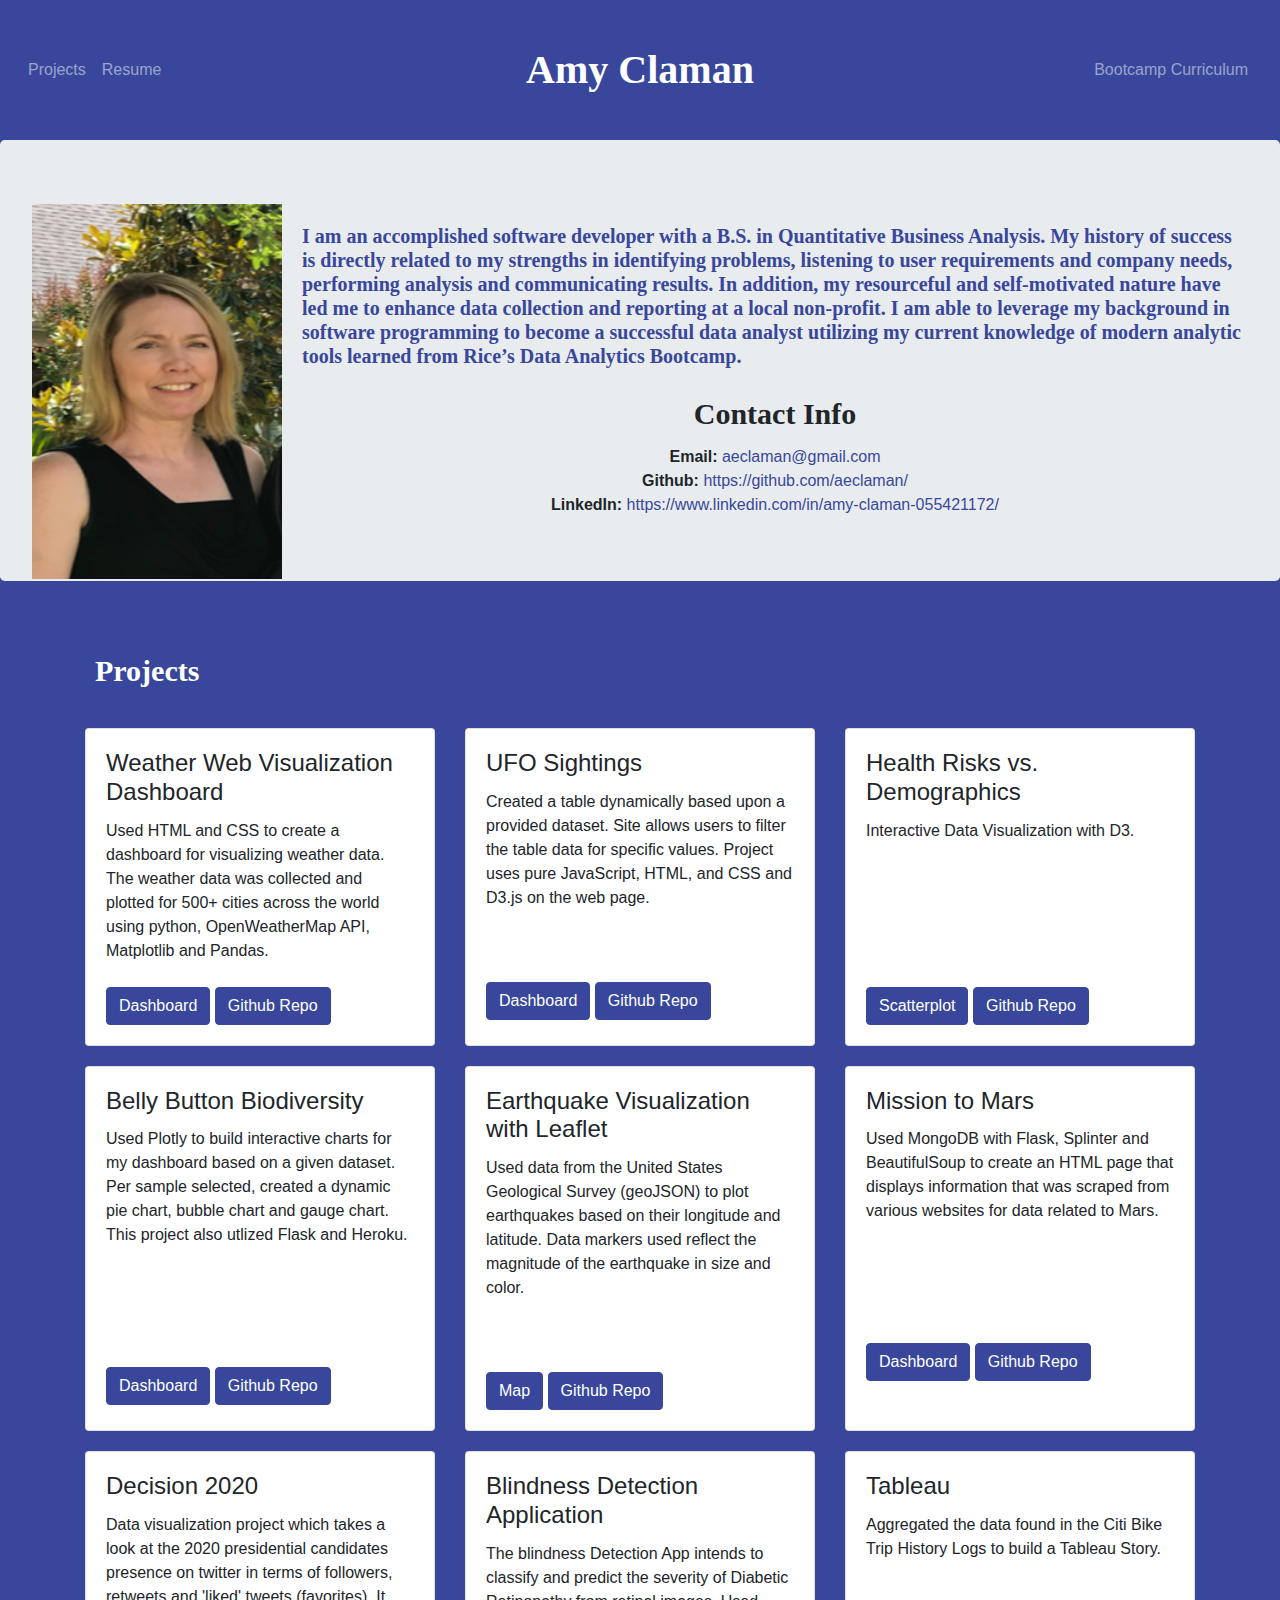
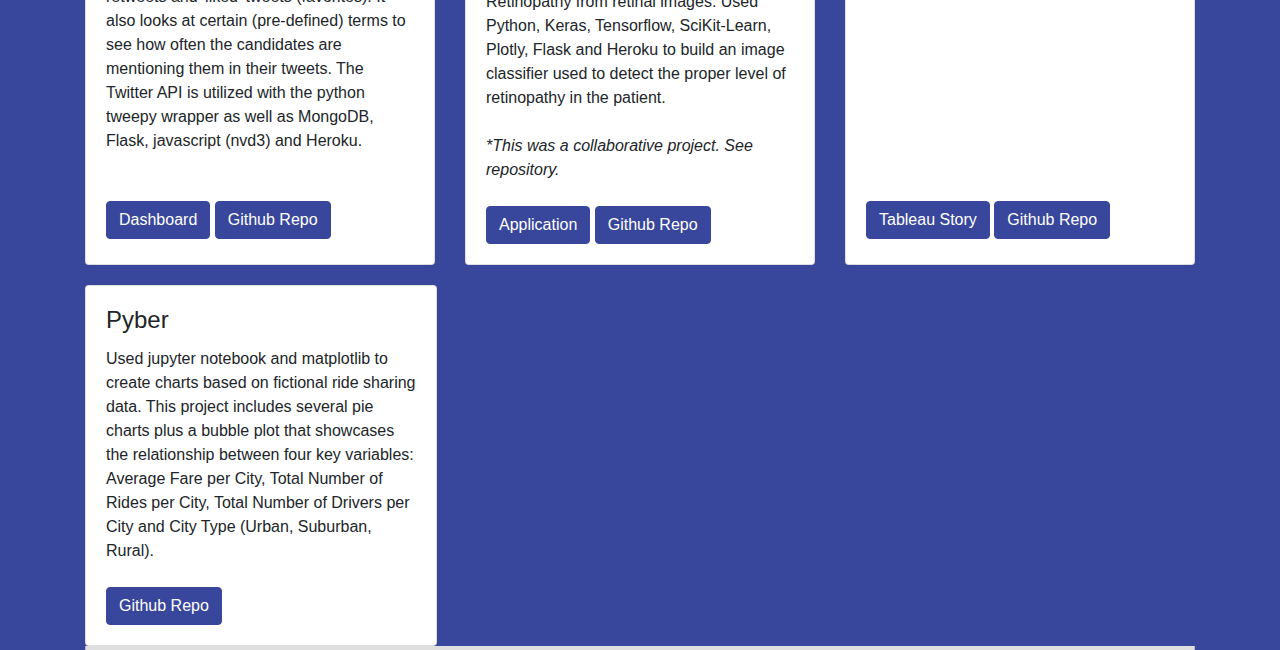
<file: index.html>
<!DOCTYPE html>
<!-- CSS Stylesheets with Relative Paths -->
<html lang="en-us">

<head>
  <meta charset="UTF-8">
  <title>Amy Claman Bio</title>
  <link rel="stylesheet" href="https://stackpath.bootstrapcdn.com/bootstrap/4.3.1/css/bootstrap.min.css"
    integrity="sha384-ggOyR0iXCbMQv3Xipma34MD+dH/1fQ784/j6cY/iJTQUOhcWr7x9JvoRxT2MZw1T" crossorigin="anonymous">

  <script src="https://code.jquery.com/jquery-3.3.1.slim.min.js"
    integrity="sha384-q8i/X+965DzO0rT7abK41JStQIAqVgRVzpbzo5smXKp4YfRvH+8abtTE1Pi6jizo"
    crossorigin="anonymous"></script>
  <script src="https://cdnjs.cloudflare.com/ajax/libs/popper.js/1.14.7/umd/popper.min.js"
    integrity="sha384-UO2eT0CpHqdSJQ6hJty5KVphtPhzWj9WO1clHTMGa3JDZwrnQq4sF86dIHNDz0W1"
    crossorigin="anonymous"></script>
  <script src="https://stackpath.bootstrapcdn.com/bootstrap/4.3.1/js/bootstrap.min.js"
    integrity="sha384-JjSmVgyd0p3pXB1rRibZUAYoIIy6OrQ6VrjIEaFf/nJGzIxFDsf4x0xIM+B07jRM"
    crossorigin="anonymous"></script>
  <link rel="stylesheet" type="text/css" href="style.css">
</head>

<body>
  <nav class="navbar navbar-expand-md navbar-dark">
    <div class="navbar-collapse collapse w-100 order-1 order-md-0 dual-collapse2">
      <ul class="navbar-nav mr-auto">
        <!-- <li class="nav-item dropdown">
          <a class="nav-link dropdown-toggle" href="#" id="navbarDropdown" role="button" data-toggle="dropdown">
            Projects
          </a>
          <div class="dropdown-menu">
            <a class="dropdown-item" href="https://aeclaman.github.io/web/">HTML and CSS (Bootstrap)</a>
            <a class="dropdown-item" href="https://aeclaman.github.io/javascript/">Straight JavaScript</a>
            <a class="dropdown-item" href="https://aeclaman.github.io/d3/">Javascript/D3</a>
            <a class="dropdown-item" href="https://bbbiodiveristy-dashboard.herokuapp.com/">Data Visualization with Plotly</a>
            <a class="dropdown-item" href="https://aeclaman-leaflet.herokuapp.com/">Data Visualization with Leaflet</a>
            <a class="dropdown-item" href="https://aeclaman-twitter-project.herokuapp.com/">Data Visualization with NVD3</a>
            <a class="dropdown-itme" href="https://blindness-detection.herokuapp.com/">Convolutional Neural Networks/Image Processing with OpenCV</a>
          </div>
        </li> -->

        <li class="nav-item">
            <a class="nav-link" href="#project-section">Projects</a>
           </li>
        <li class="nav-item">
          <!-- <a class="nav-link" href="https://gdoc.pub/doc/e/2PACX-1vTTeeiB45VZaHhjsDTOu-9SCVm_yDZYSbJPcQxH_8ZpqOAM0ovoZo2L_UDDOQT_GKd5fZSMvKxCebb_">Resume</a> -->
          <!-- <a class="nav-link" href="https://docs.google.com/document/d/e/2PACX-1vTTeeiB45VZaHhjsDTOu-9SCVm_yDZYSbJPcQxH_8ZpqOAM0ovoZo2L_UDDOQT_GKd5fZSMvKxCebb_/pub">Resume</a> -->
          <a class="nav-link" href="resume.html">Resume</a>
        </li>
      </ul>
    </div>
    <div class="mx-auto order-0">
      <a class="navbar-brand mx-auto blue-white" href="#">Amy Claman</a>
      <button class="navbar-toggler" type="button" data-toggle="collapse" data-target=".dual-collapse2">
        <span class="navbar-toggler-icon"></span>
      </button>
    </div>
    <div class="navbar-collapse collapse w-100 order-3 dual-collapse2">
      <ul class="navbar-nav ml-auto">
        <li class="nav-item">
          <!-- <a class="nav-link" href="course.html">Bootcamp Curriculum</a> -->
          <button type="button" class="btn btn-primary custom-btn" data-toggle="modal" data-target="#courseModal">
            Bootcamp Curriculum
          </button>
        </li>
        <!-- <li class="nav-item">
                    <a class="nav-link" href="#">Link</a>
                </li> -->
      </ul>
    </div>
  </nav>

  <div class="jumbotron text-left">
      <img id="bio-image" src="./Images/aecHeadshot.png" alt="Amy Claman">
      <h3>I am an accomplished software developer with a B.S. in Quantitative Business Analysis. My history of
        success is directly related to my strengths in identifying problems, listening to user requirements and
        company needs, performing analysis and communicating results. In addition, my resourceful and self-motivated
        nature have led me to enhance data collection and reporting at a local non-profit. I am able to leverage my
        background in software programming to become a successful data analyst utilizing my current knowledge of
        modern analytic tools learned from Rice’s Data Analytics Bootcamp.</h3>
      <h2 class="text-center">Contact Info</h2>
      <p class="text-center"><strong>Email:</strong> <a href="mailto:aeclaman@gmail.com">aeclaman@gmail.com</a></p>
      <p class="text-center"><strong>Github:</strong> <a href="https://github.com/aeclaman">https://github.com/aeclaman/</a></p>
      <p class="text-center"><strong>LinkedIn:</strong> <a
        href="https://www.linkedin.com/in/amy-claman-055421172/">https://www.linkedin.com/in/amy-claman-055421172/</a></p>
  </div>

  <div class="container">
    <div class="row space"></div>
    <div class="row">
        <nav class="navbar bg-faded">
            <h1 id="project-section" class="navbar-brand mx-left blue-white-small">Projects</h1>
        </nav>
    </div>
    <div class="row space"></div>

    <div class="card-deck">
    <div class="card">
        <div class="card-body">
          <h4 class="card-title">Weather Web Visualization Dashboard</h4>
          <p class="card-text">Used HTML and CSS to create a dashboard for visualizing weather data. The weather data was collected and plotted for 500+ cities across the world using python, OpenWeatherMap API, Matplotlib and Pandas.</p>
          <br>
          <a href="https://aeclaman.github.io/web/" class="btn btn-custom align-self-end">Dashboard</a>
          <a href="https://github.com/aeclaman/web.git" class="btn btn-custom">Github Repo</a>
        </div>
      </div>
      <div class="card">
          <div class="card-body">
            <h4 class="card-title">UFO Sightings</h4>
            <p class="card-text">Created a table dynamically based upon a provided dataset. Site allows users to filter the table data for specific values. Project uses pure JavaScript, HTML, and CSS and D3.js on the web page.</p>
            <br><br><br>
            <a href="https://aeclaman.github.io/javascript/" class="btn btn-custom">Dashboard</a>
            <a href="https://github.com/aeclaman/javascript.git" class="btn btn-custom">Github Repo</a>
          </div>
        </div>
        <div class="card">
            <div class="card-body">
              <h4 class="card-title">Health Risks vs. Demographics</h4>
              <p class="card-text">Interactive Data Visualization with D3.</p>
              <br><br><br><br><br><br>
              <a href="https://aeclaman.github.io/d3/" class="btn btn-custom">Scatterplot</a>
              <a href="https://github.com/aeclaman/d3.git" class="btn btn-custom">Github Repo</a>
            </div>
          </div>
    </div>
    <div class="row space"></div>
    <div class="row space"></div>
    <div class="card-deck">
          <div class="card">
              <div class="card-body">
                <h4 class="card-title">Belly Button Biodiversity</h4>
                <p class="card-text">Used Plotly to build interactive charts for my dashboard based on a given dataset. Per sample selected, created a dynamic pie chart, bubble chart and gauge chart. This project also utlized Flask and Heroku.
                <br><br><br><br><br><br>
                <a href="https://bbbiodiveristy-dashboard.herokuapp.com/" class="btn btn-custom">Dashboard</a>
                <a href="https://github.com/aeclaman/Plotly.git" class="btn btn-custom">Github Repo</a>
              </div>
            </div>
            <div class="card">
                <div class="card-body">
                  <h4 class="card-title">Earthquake Visualization with Leaflet</h4>
                  <p class="card-text">Used data from the United States Geological Survey (geoJSON) to plot earthquakes based on their longitude and latitude. Data markers used reflect the magnitude of the earthquake in size and color. </p>
                  <br><br><br>
                  <a href="https://aeclaman-leaflet.herokuapp.com/" class="btn btn-custom">Map</a>
                  <a href="https://github.com/aeclaman/leaflet.git" class="btn btn-custom">Github Repo</a>
                </div>
              </div>
              <div class="card">
                  <div class="card-body">
                    <h4 class="card-title">Mission to Mars </h4>
                    <p class="card-text">Used MongoDB with Flask, Splinter and BeautifulSoup to create an HTML page that displays information that was scraped from various websites for data related to Mars.</p>
                    <br><br><br><br><br>
                    <a href="https://aeclaman-web-scraping.herokuapp.com" class="btn btn-custom">Dashboard</a>
                    <a href="https://github.com/aeclaman/Web-Scraping-and-Document-Databases.git" class="btn btn-custom">Github Repo</a>
                  </div>
                </div>
      </div>
      <div class="row space"></div>
      <div class="row space"></div>
      <div class="card-deck">
          <div class="card">
              <div class="card-body">
                <h4 class="card-title">Decision 2020</h4>
                <p class="card-text">Data visualization project which takes a look at the 2020 presidential
                    candidates presence on twitter in terms of followers, retweets and 'liked' tweets (favorites).
                    It also looks at certain (pre-defined) terms to see how often the candidates are mentioning
                    them in their tweets. The Twitter API is utilized with the python tweepy wrapper as well as MongoDB, Flask, javascript (nvd3) and Heroku.</p>
                <br><br>
                <a href="https://aeclaman-twitter-project.herokuapp.com/" class="btn btn-custom">Dashboard</a>
                <a href="https://github.com/aeclaman/twitter-project.git" class="btn btn-custom">Github Repo</a>
              </div>
            </div>

            <div class="card">
                <div class="card-body">
                  <h4 class="card-title">Blindness Detection Application</h4>
                  <p class="card-text">The blindness Detection App intends to classify and predict the severity of Diabetic Retinopathy from retinal images. Used Python, Keras, Tensorflow, SciKit-Learn, Plotly, Flask and Heroku to build an image classifier used to detect the proper level of retinopathy in the patient.</p>
                  <br>
                  <p><i>*This was a collaborative project. See repository.</i></p>
                  <br>
                  <a href="https://blindness-detection.herokuapp.com/" class="btn btn-custom">Application</a>
                  <a href="https://github.com/velmavasquez/Blindness-Detection-App.git" class="btn btn-custom">Github Repo</a>
                </div>
              </div>
              <div class="card">
                  <div class="card-body">
                    <h4 class="card-title">Tableau</h4>
                    <p class="card-text">Aggregated the data found in the Citi Bike Trip History Logs to build a Tableau Story.</p>
                    <br><br><br><br><br><br><br><br><br><br>
                    <a href="https://public.tableau.com/profile/amy.claman#!/vizhome/aeclaman_citibike/Story1?publish=yes" class="btn btn-custom">Tableau Story</a>
                    <a href="https://github.com/aeclaman/Tableau.git" class="btn btn-custom">Github Repo</a>
                  </div>
                </div>
      </div>
                <div class="row space"></div>
                <div class="row space"></div>
                <!-- <div class="card-deck"> -->
                <div class="card" style="width: 22rem;">
                    <div class="card-body">
                      <h4 class="card-title">Pyber </h4>
                      <p class="card-text">Used jupyter notebook and matplotlib to create charts based on fictional ride sharing data. This project includes several pie charts plus a bubble plot that showcases the relationship between four key variables:
                          Average Fare per City, Total Number of Rides per City, Total Number of Drivers per City and City Type (Urban, Suburban, Rural).</p>
                      <br>
                      <a href="https://github.com/aeclaman/matplotlib.git" class="btn btn-custom">Github Repo</a>
                    </div>
                  </div>
                  <div class="card"></div>
                  <div class="card"></div>
                  <!-- </div> -->
      </div>


    <!-- old code -->
    <!-- <div class="row">
      <div class="col-12 col-sm-12 col-md-5 box">

        <section id="main-bio"> -->
          <!-- <h2 id="bio-name">Your Name</h2> -->
          <!-- <img id="bio-image" src="./Images/aecHeadshot.png" alt="Amy Claman">
          <p>I am an accomplished software developer with a B.S. in Quantitative Business Analysis. My history of
            success is directly related to my strengths in identifying problems, listening to user requirements and
            company needs, performing analysis and communicating results. In addition, my resourceful and self-motivated
            nature have led me to enhance data collection and reporting at a local non-profit. I am able to leverage my
            background in software programming to become a successful data analyst utilizing my current knowledge of
            modern analytic tools learned from Rice’s Data Analytics Bootcamp.</p> -->
          <!-- <p>Currently enrolled in the Rice University Data Analytics Boot Camp, a 24-week, part-time Data Analytics course offered on the Rice campus at the Anderson-Clarke Center. The curriculum includes Advanced Excel, Python, JavaScript (D3.js, Leaflet.js), HTML/CSS, API Interactions, Social Media Mining, SQL, Hadoop, Tableau, Advanced Statistics, Machine Learning, R, Git/GitHub, and more. The curriculum incorporates a blend of real-world projects and marketable hard skills. I will receive a certificate of completion from Rice University’s Susanne M. Glasscock School of Continuing Studies and have a portfolio of projects that demonstrates my working knowledge of data analytics. <i>(2/4/19 - 8/3/19)</i></p> -->
        <!-- </section>
      </div>  -->
      <!-- <div class="col-12 col-md-1"></div> -->
      <!-- <div class="col-12 col-sm-12 col-md-7 box">
        <h2 class="text-left">Contact Info</h2>
        <ul>
          <li><strong>Email:</strong> <a href="mailto:aeclaman@gmail.com">aeclaman@gmail.com</a></li>
          <li><strong>Github:</strong> <a href="https://github.com/aeclaman">https://github.com/aeclaman/</a></li>
          <li><strong>LinkedIn:</strong> <a
              href="https://www.linkedin.com/in/amy-claman-055421172/">https://www.linkedin.com/in/amy-claman-055421172/</a>
          </li>
        </ul>
        <div class="row space"></div>
        <div class="row space"></div>
        <div class="thumbnail">
          <a href="https://github.com/aeclaman/matplotlib.git"> -->
            <!-- <img src="Resources/assets/images/cloudymap.png" alt="..." class="img-thumbnail custom-thumbnail"> -->
            <!-- <img id="pyber-bubble" src="./Images/scatter_pyber_ride_sharing.png" alt="Bubble Plot">
          </a>
        </div>
        <p><i>Click image to link to github repository</i></p>
      </div> -->
      <!-- <div class="row space"></div> -->
      <!-- <div class="row">
        <div class="col-12 col-sm-12 col-md-12 box">
          <p><i>Rice University Data Analytics Boot Camp is a 24-week, part-time Data Analytics course offered on the
              Rice campus at the Anderson-Clarke Center. The curriculum includes Advanced Excel, Python, JavaScript
              (D3.js, Leaflet.js), HTML/CSS, API Interactions, Social Media Mining, SQL, Hadoop, Tableau, Advanced
              Statistics, Machine Learning, R, Git/GitHub, and more. The curriculum incorporates a blend of real-world
              projects and marketable hard skills.</i></p>
        </div>
      </div> -->
    <!-- </div> -->
  </div>

  <!-- modal code -->
  <div class="modal fade" id="courseModal" tabindex="-1" role="dialog" aria-labelledby="exampleModalCenterTitle"
    aria-hidden="true">
    <div class="modal-dialog modal-dialog-centered" role="document">
      <div class="modal-content">
        <div class="modal-header">
          <h5 class="modal-title" id="exampleModalLongTitle">Data Analytics and Visualization</h5>
          <button type="button" class="close" data-dismiss="modal" aria-label="Close">
            <span aria-hidden="true">&times;</span>
          </button>
        </div>
        <div class="modal-body">
          <div class="container-fluid">
            <div class="row">
              <div class="col-12 col-sm-12 col-md-6">
                <div class="row space"></div>
                <div class="row space"></div>
                <p><strong>Advanced Excel</strong></p>
                <ul>
                  <li>
                    <span style="font-weight: 400;">Pivot Tables</span>
                  </li>
                </ul>
                <ul>
                  <li>
                    <span style="font-weight: 400;">VBA Scripting</span>
                  </li>
                </ul>
                <div class="row space"></div>
                <p><strong>Fundamental Statistics</strong></p>
                <ul>
                  <li>
                    <span style="font-weight: 400;">Modelling</span>
                  </li>
                </ul>
                <ul>
                  <li>
                    <span style="font-weight: 400;">Forecast</span>
                  </li>
                </ul>
                <div class="row space"></div>
                <p><strong>Python Programming</strong></p>
                <ul>
                  <li>
                    <span style="font-weight: 400;">Python 3</span>
                  </li>
                </ul>
                <ul>
                  <li>
                    <span style="font-weight: 400;">NumPy</span>
                  </li>
                </ul>
                <ul>
                  <li>
                    <span style="font-weight: 400;">Pandas</span>
                  </li>
                </ul>
                <ul>
                  <li>
                    <span style="font-weight: 400;">Matplotlib</span>
                  </li>
                </ul>
                <ul>
                  <li>
                    <span style="font-weight: 400;">API Interactions</span>
                  </li>
                </ul>
                <ul>
                  <li>
                    <span style="font-weight: 400;">Social Media Mining</span>
                  </li>
                </ul>
                <div class="row space"></div>
                <p><strong>Databases</strong></p>
                <ul>
                  <li>
                    <span style="font-weight: 400;">MySQL</span>
                  </li>
                </ul>
                <ul>
                  <li>
                    <span style="font-weight: 400;">MongoDB</span>
                  </li>
                </ul>
              </div>
              <div class="col-12 col-sm-12 col-md-6">
                <div class="row space"></div>
                <div class="row space"></div>
                <p><strong>Front -End Web-Based Data Visualization</strong></p>
                <ul>
                  <li>
                    <span style="font-weight: 400;">HTML</span>
                  </li>
                </ul>
                <ul>
                  <li>
                    <span style="font-weight: 400;">CSS</span>
                  </li>
                </ul>
                <ul>
                  <li>
                    <span style="font-weight: 400;">Bootstrap</span>
                  </li>
                </ul>
                <ul>
                  <li>
                    <span style="font-weight: 400;">Dashboarding</span>
                  </li>
                </ul>
                <ul>
                  <li>
                    <span style="font-weight: 400;">JavaScript Charting</span>
                  </li>
                </ul>
                <ul>
                  <li>
                    <span style="font-weight: 400;">D3.js</span>
                  </li>
                </ul>
                <ul>
                  <li>
                    <span style="font-weight: 400;">Geomapping with Leaflet.js</span>
                  </li>
                </ul>
                <div class="row space"></div>
                <p><strong>Business Intelligence Software</strong></p>
                <ul>
                  <li>
                    <span style="font-weight: 400;">Tableau</span>
                  </li>
                </ul>
                <div class="row space"></div>
                <p><strong>Advanced Topics</strong></p>
                <ul>
                  <li>
                    <span style="font-weight: 400;">Big Data Analytics with Hadoop</span>
                  </li>
                </ul>
                <ul>
                  <li>
                    <span style="font-weight: 400;">Machine Learning</span>
                  </li>
                </ul>
              </div>
            </div>
          </div>
        </div>
        <div class="modal-footer">
          <button type="button" class="btn btn-secondary" data-dismiss="modal">Close</button>
        </div>
      </div>
    </div>
  </div>
  <!-- end modal code -->

</body>

</html>
</file>
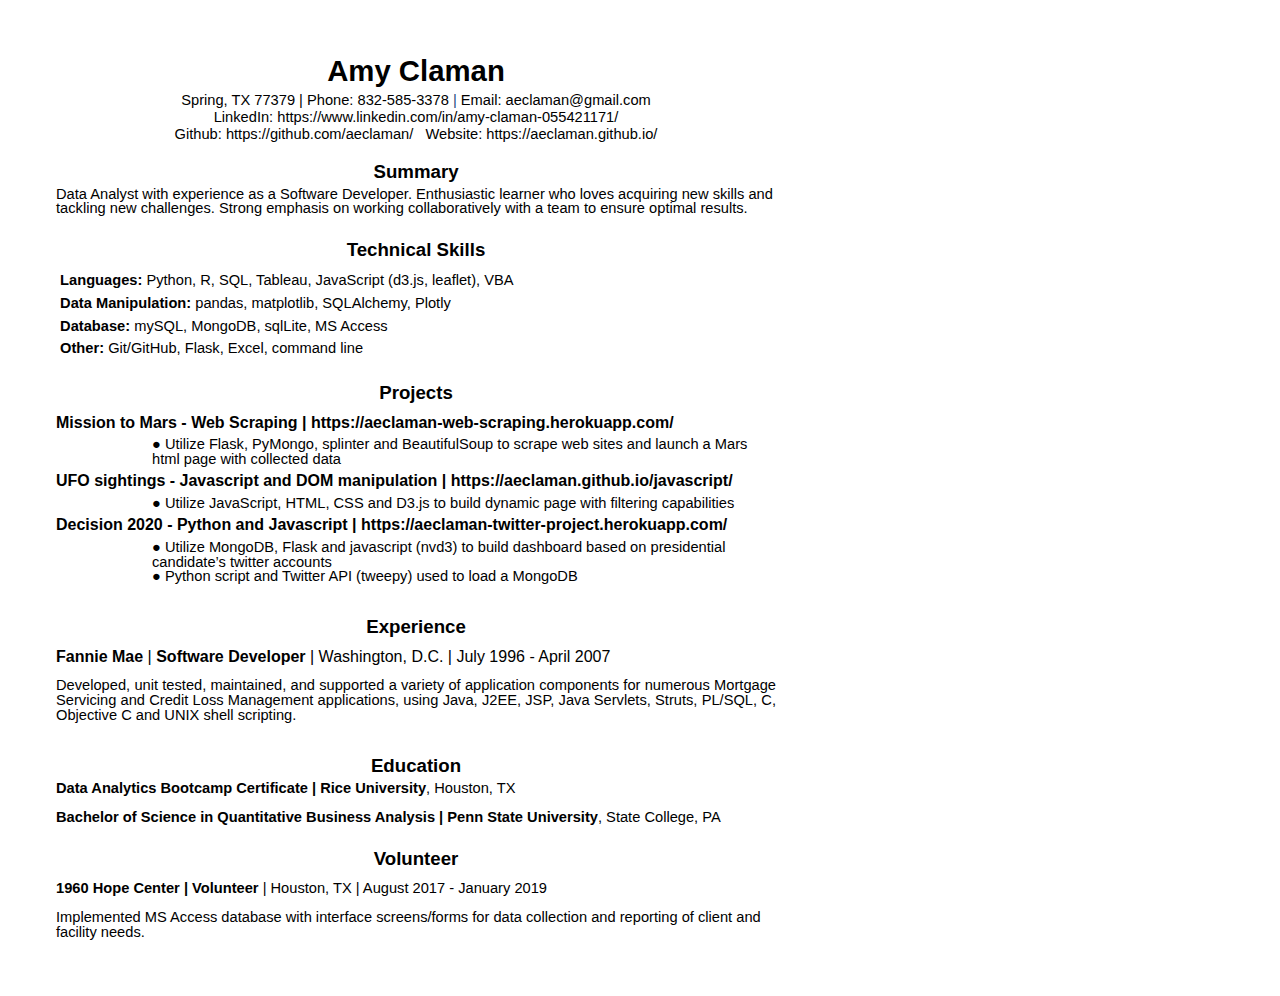
<file: resume.html>
<html>

<head>
    <meta content="text/html; charset=UTF-8" http-equiv="content-type">
    <style type="text/css">
        .lst-kix_caka7doukbbe-0>li:before {
            content: "\00200b  "
        }

        .lst-kix_caka7doukbbe-2>li:before {
            content: "\0025a0  "
        }

        .lst-kix_caka7doukbbe-1>li:before {
            content: "\0025cb  "
        }

        .lst-kix_caka7doukbbe-3>li:before {
            content: "\0025cf  "
        }

        .lst-kix_smsy212ivdz1-4>li:before {
            content: "\0025aa  "
        }

        .lst-kix_smsy212ivdz1-2>li:before {
            content: "\0025aa  "
        }

        .lst-kix_smsy212ivdz1-3>li:before {
            content: "\0025aa  "
        }

        .lst-kix_smsy212ivdz1-0>li:before {
            content: "\0025cf  "
        }

        .lst-kix_smsy212ivdz1-1>li:before {
            content: "o  "
        }

        ul.lst-kix_9qt2bm6e2sz8-8 {
            list-style-type: none
        }

        ul.lst-kix_9qt2bm6e2sz8-6 {
            list-style-type: none
        }

        ul.lst-kix_9qt2bm6e2sz8-7 {
            list-style-type: none
        }

        ul.lst-kix_ksd66n7t2om1-0 {
            list-style-type: none
        }

        ul.lst-kix_3thhs57oqdb9-1 {
            list-style-type: none
        }

        ul.lst-kix_9qt2bm6e2sz8-4 {
            list-style-type: none
        }

        ul.lst-kix_3thhs57oqdb9-0 {
            list-style-type: none
        }

        ul.lst-kix_9qt2bm6e2sz8-5 {
            list-style-type: none
        }

        ul.lst-kix_3thhs57oqdb9-3 {
            list-style-type: none
        }

        ul.lst-kix_9qt2bm6e2sz8-2 {
            list-style-type: none
        }

        ul.lst-kix_3thhs57oqdb9-2 {
            list-style-type: none
        }

        ul.lst-kix_9qt2bm6e2sz8-3 {
            list-style-type: none
        }

        ul.lst-kix_3thhs57oqdb9-5 {
            list-style-type: none
        }

        ul.lst-kix_3thhs57oqdb9-4 {
            list-style-type: none
        }

        ul.lst-kix_3thhs57oqdb9-7 {
            list-style-type: none
        }

        .lst-kix_9qt2bm6e2sz8-0>li:before {
            content: "\0025cf  "
        }

        ul.lst-kix_3thhs57oqdb9-6 {
            list-style-type: none
        }

        ul.lst-kix_3thhs57oqdb9-8 {
            list-style-type: none
        }

        .lst-kix_smsy212ivdz1-5>li:before {
            content: "\0025aa  "
        }

        .lst-kix_smsy212ivdz1-6>li:before {
            content: "\0025aa  "
        }

        .lst-kix_smsy212ivdz1-7>li:before {
            content: "\0025aa  "
        }

        ul.lst-kix_ksd66n7t2om1-4 {
            list-style-type: none
        }

        ul.lst-kix_9qt2bm6e2sz8-0 {
            list-style-type: none
        }

        ul.lst-kix_ksd66n7t2om1-3 {
            list-style-type: none
        }

        ul.lst-kix_9qt2bm6e2sz8-1 {
            list-style-type: none
        }

        .lst-kix_smsy212ivdz1-8>li:before {
            content: "\0025aa  "
        }

        ul.lst-kix_ksd66n7t2om1-2 {
            list-style-type: none
        }

        ul.lst-kix_ksd66n7t2om1-1 {
            list-style-type: none
        }

        ul.lst-kix_ksd66n7t2om1-8 {
            list-style-type: none
        }

        ul.lst-kix_ksd66n7t2om1-7 {
            list-style-type: none
        }

        ul.lst-kix_ksd66n7t2om1-6 {
            list-style-type: none
        }

        ul.lst-kix_ksd66n7t2om1-5 {
            list-style-type: none
        }

        ul.lst-kix_smsy212ivdz1-7 {
            list-style-type: none
        }

        ul.lst-kix_smsy212ivdz1-6 {
            list-style-type: none
        }

        ul.lst-kix_smsy212ivdz1-8 {
            list-style-type: none
        }

        .lst-kix_5mcvzygfw1rr-8>li:before {
            content: "\0025a0  "
        }

        ul.lst-kix_3fw7zmsllqev-5 {
            list-style-type: none
        }

        .lst-kix_ksd66n7t2om1-0>li:before {
            content: "\0025cf  "
        }

        ul.lst-kix_3fw7zmsllqev-4 {
            list-style-type: none
        }

        ul.lst-kix_3fw7zmsllqev-7 {
            list-style-type: none
        }

        .lst-kix_ksd66n7t2om1-1>li:before {
            content: "\0025cb  "
        }

        ul.lst-kix_3fw7zmsllqev-6 {
            list-style-type: none
        }

        .lst-kix_5mcvzygfw1rr-4>li:before {
            content: "\0025cb  "
        }

        .lst-kix_5mcvzygfw1rr-6>li:before {
            content: "\0025cf  "
        }

        .lst-kix_ksd66n7t2om1-2>li:before {
            content: "\0025a0  "
        }

        ul.lst-kix_3fw7zmsllqev-8 {
            list-style-type: none
        }

        .lst-kix_5mcvzygfw1rr-3>li:before {
            content: "\0025cf  "
        }

        .lst-kix_5mcvzygfw1rr-7>li:before {
            content: "\0025cb  "
        }

        .lst-kix_ksd66n7t2om1-4>li:before {
            content: "\0025cb  "
        }

        .lst-kix_ksd66n7t2om1-3>li:before {
            content: "\0025cf  "
        }

        .lst-kix_ksd66n7t2om1-5>li:before {
            content: "\0025a0  "
        }

        ul.lst-kix_3fw7zmsllqev-1 {
            list-style-type: none
        }

        ul.lst-kix_3fw7zmsllqev-0 {
            list-style-type: none
        }

        ul.lst-kix_3fw7zmsllqev-3 {
            list-style-type: none
        }

        ul.lst-kix_3fw7zmsllqev-2 {
            list-style-type: none
        }

        .lst-kix_5mcvzygfw1rr-5>li:before {
            content: "\0025a0  "
        }

        .lst-kix_ksd66n7t2om1-8>li:before {
            content: "\0025a0  "
        }

        ul.lst-kix_o5quytrwmwx7-1 {
            list-style-type: none
        }

        ul.lst-kix_o5quytrwmwx7-0 {
            list-style-type: none
        }

        .lst-kix_ksd66n7t2om1-7>li:before {
            content: "\0025cb  "
        }

        .lst-kix_ksd66n7t2om1-6>li:before {
            content: "\0025cf  "
        }

        ul.lst-kix_o5quytrwmwx7-5 {
            list-style-type: none
        }

        ul.lst-kix_o5quytrwmwx7-4 {
            list-style-type: none
        }

        ul.lst-kix_o5quytrwmwx7-3 {
            list-style-type: none
        }

        ul.lst-kix_o5quytrwmwx7-2 {
            list-style-type: none
        }

        ul.lst-kix_o5quytrwmwx7-8 {
            list-style-type: none
        }

        ul.lst-kix_o5quytrwmwx7-7 {
            list-style-type: none
        }

        ul.lst-kix_o5quytrwmwx7-6 {
            list-style-type: none
        }

        .lst-kix_5mcvzygfw1rr-0>li:before {
            content: "\0025cf  "
        }

        .lst-kix_5mcvzygfw1rr-2>li:before {
            content: "\0025a0  "
        }

        .lst-kix_5mcvzygfw1rr-1>li:before {
            content: "\0025cb  "
        }

        .lst-kix_fogvboaycpuc-3>li:before {
            content: "\0025cf  "
        }

        .lst-kix_t8ojymbyp6ie-0>li:before {
            content: "\0025cf  "
        }

        .lst-kix_owfdyiqiqeq8-1>li:before {
            content: "\0025cb  "
        }

        .lst-kix_t8ojymbyp6ie-4>li:before {
            content: "\0025aa  "
        }

        .lst-kix_fogvboaycpuc-1>li:before {
            content: "\0025cb  "
        }

        .lst-kix_t8ojymbyp6ie-6>li:before {
            content: "\0025aa  "
        }

        .lst-kix_t8ojymbyp6ie-8>li:before {
            content: "\0025aa  "
        }

        .lst-kix_owfdyiqiqeq8-8>li:before {
            content: "\0025a0  "
        }

        .lst-kix_fogvboaycpuc-7>li:before {
            content: "\0025cb  "
        }

        .lst-kix_fogvboaycpuc-5>li:before {
            content: "\0025a0  "
        }

        ul.lst-kix_smsy212ivdz1-1 {
            list-style-type: none
        }

        ul.lst-kix_smsy212ivdz1-0 {
            list-style-type: none
        }

        ul.lst-kix_smsy212ivdz1-3 {
            list-style-type: none
        }

        ul.lst-kix_smsy212ivdz1-2 {
            list-style-type: none
        }

        .lst-kix_t8ojymbyp6ie-2>li:before {
            content: "\0025aa  "
        }

        ul.lst-kix_smsy212ivdz1-5 {
            list-style-type: none
        }

        ul.lst-kix_smsy212ivdz1-4 {
            list-style-type: none
        }

        ul.lst-kix_5mcvzygfw1rr-5 {
            list-style-type: none
        }

        ul.lst-kix_5mcvzygfw1rr-4 {
            list-style-type: none
        }

        ul.lst-kix_5mcvzygfw1rr-3 {
            list-style-type: none
        }

        ul.lst-kix_5mcvzygfw1rr-2 {
            list-style-type: none
        }

        ul.lst-kix_5mcvzygfw1rr-1 {
            list-style-type: none
        }

        ul.lst-kix_5mcvzygfw1rr-0 {
            list-style-type: none
        }

        .lst-kix_9qt2bm6e2sz8-1>li:before {
            content: "\0025cb  "
        }

        .lst-kix_9qt2bm6e2sz8-3>li:before {
            content: "\0025cf  "
        }

        ul.lst-kix_5mcvzygfw1rr-8 {
            list-style-type: none
        }

        ul.lst-kix_5mcvzygfw1rr-7 {
            list-style-type: none
        }

        ul.lst-kix_5mcvzygfw1rr-6 {
            list-style-type: none
        }

        .lst-kix_9qt2bm6e2sz8-5>li:before {
            content: "\0025a0  "
        }

        .lst-kix_9qt2bm6e2sz8-7>li:before {
            content: "\0025cb  "
        }

        .lst-kix_caka7doukbbe-6>li:before {
            content: "\0025cf  "
        }

        .lst-kix_caka7doukbbe-4>li:before {
            content: "\0025cb  "
        }

        .lst-kix_caka7doukbbe-8>li:before {
            content: "\0025a0  "
        }

        ul.lst-kix_fogvboaycpuc-0 {
            list-style-type: none
        }

        .lst-kix_3fw7zmsllqev-7>li:before {
            content: "\0025cb  "
        }

        ul.lst-kix_fogvboaycpuc-1 {
            list-style-type: none
        }

        ul.lst-kix_fogvboaycpuc-2 {
            list-style-type: none
        }

        .lst-kix_3fw7zmsllqev-6>li:before {
            content: "\0025cf  "
        }

        .lst-kix_3fw7zmsllqev-8>li:before {
            content: "\0025a0  "
        }

        ul.lst-kix_fogvboaycpuc-3 {
            list-style-type: none
        }

        ul.lst-kix_fogvboaycpuc-4 {
            list-style-type: none
        }

        ul.lst-kix_fogvboaycpuc-5 {
            list-style-type: none
        }

        ul.lst-kix_fogvboaycpuc-6 {
            list-style-type: none
        }

        ul.lst-kix_fogvboaycpuc-7 {
            list-style-type: none
        }

        ul.lst-kix_fogvboaycpuc-8 {
            list-style-type: none
        }

        .lst-kix_3thhs57oqdb9-8>li:before {
            content: "\0025a0  "
        }

        .lst-kix_3thhs57oqdb9-6>li:before {
            content: "\0025cf  "
        }

        .lst-kix_3thhs57oqdb9-7>li:before {
            content: "\0025cb  "
        }

        .lst-kix_frqjj1kzuj6c-0>li:before {
            content: "\0025cf  "
        }

        .lst-kix_frqjj1kzuj6c-3>li:before {
            content: "\0025cf  "
        }

        .lst-kix_3thhs57oqdb9-3>li:before {
            content: "\0025cf  "
        }

        .lst-kix_3fw7zmsllqev-0>li:before {
            content: "\0025cf  "
        }

        .lst-kix_frqjj1kzuj6c-4>li:before {
            content: "\0025cb  "
        }

        .lst-kix_frqjj1kzuj6c-5>li:before {
            content: "\0025a0  "
        }

        .lst-kix_3thhs57oqdb9-4>li:before {
            content: "\0025cb  "
        }

        .lst-kix_3thhs57oqdb9-5>li:before {
            content: "\0025a0  "
        }

        .lst-kix_3fw7zmsllqev-3>li:before {
            content: "\0025cf  "
        }

        .lst-kix_3fw7zmsllqev-2>li:before {
            content: "\0025a0  "
        }

        .lst-kix_3fw7zmsllqev-4>li:before {
            content: "\0025cb  "
        }

        .lst-kix_o5quytrwmwx7-1>li:before {
            content: "\0025cb  "
        }

        .lst-kix_3fw7zmsllqev-1>li:before {
            content: "\0025cb  "
        }

        .lst-kix_3fw7zmsllqev-5>li:before {
            content: "\0025a0  "
        }

        .lst-kix_o5quytrwmwx7-0>li:before {
            content: "\00200b  "
        }

        .lst-kix_3thhs57oqdb9-2>li:before {
            content: "\0025a0  "
        }

        .lst-kix_frqjj1kzuj6c-2>li:before {
            content: "\0025a0  "
        }

        .lst-kix_o5quytrwmwx7-3>li:before {
            content: "\0025cf  "
        }

        .lst-kix_frqjj1kzuj6c-1>li:before {
            content: "\0025cb  "
        }

        ul.lst-kix_frqjj1kzuj6c-2 {
            list-style-type: none
        }

        .lst-kix_3thhs57oqdb9-0>li:before {
            content: "\0025cf  "
        }

        .lst-kix_3thhs57oqdb9-1>li:before {
            content: "\0025cb  "
        }

        ul.lst-kix_frqjj1kzuj6c-3 {
            list-style-type: none
        }

        ul.lst-kix_frqjj1kzuj6c-0 {
            list-style-type: none
        }

        .lst-kix_o5quytrwmwx7-2>li:before {
            content: "\0025a0  "
        }

        ul.lst-kix_frqjj1kzuj6c-1 {
            list-style-type: none
        }

        .lst-kix_o5quytrwmwx7-7>li:before {
            content: "\0025cb  "
        }

        .lst-kix_o5quytrwmwx7-4>li:before {
            content: "\0025cb  "
        }

        .lst-kix_o5quytrwmwx7-8>li:before {
            content: "\0025a0  "
        }

        .lst-kix_o5quytrwmwx7-5>li:before {
            content: "\0025a0  "
        }

        .lst-kix_o5quytrwmwx7-6>li:before {
            content: "\0025cf  "
        }

        .lst-kix_frqjj1kzuj6c-7>li:before {
            content: "\0025cb  "
        }

        .lst-kix_frqjj1kzuj6c-6>li:before {
            content: "\0025cf  "
        }

        .lst-kix_frqjj1kzuj6c-8>li:before {
            content: "\0025a0  "
        }

        .lst-kix_owfdyiqiqeq8-6>li:before {
            content: "\0025cf  "
        }

        .lst-kix_owfdyiqiqeq8-5>li:before {
            content: "\0025a0  "
        }

        .lst-kix_owfdyiqiqeq8-2>li:before {
            content: "\0025a0  "
        }

        .lst-kix_owfdyiqiqeq8-4>li:before {
            content: "\0025cb  "
        }

        .lst-kix_owfdyiqiqeq8-3>li:before {
            content: "\0025cf  "
        }

        .lst-kix_fogvboaycpuc-4>li:before {
            content: "\0025cb  "
        }

        .lst-kix_owfdyiqiqeq8-0>li:before {
            content: "\0025cf  "
        }

        ul.lst-kix_owfdyiqiqeq8-2 {
            list-style-type: none
        }

        ul.lst-kix_owfdyiqiqeq8-3 {
            list-style-type: none
        }

        .lst-kix_fogvboaycpuc-0>li:before {
            content: "\0025cf  "
        }

        .lst-kix_fogvboaycpuc-8>li:before {
            content: "\0025a0  "
        }

        ul.lst-kix_owfdyiqiqeq8-0 {
            list-style-type: none
        }

        ul.lst-kix_owfdyiqiqeq8-1 {
            list-style-type: none
        }

        ul.lst-kix_owfdyiqiqeq8-6 {
            list-style-type: none
        }

        ul.lst-kix_owfdyiqiqeq8-7 {
            list-style-type: none
        }

        .lst-kix_fogvboaycpuc-2>li:before {
            content: "\0025a0  "
        }

        .lst-kix_t8ojymbyp6ie-5>li:before {
            content: "\0025aa  "
        }

        ul.lst-kix_owfdyiqiqeq8-4 {
            list-style-type: none
        }

        ul.lst-kix_owfdyiqiqeq8-5 {
            list-style-type: none
        }

        .lst-kix_owfdyiqiqeq8-7>li:before {
            content: "\0025cb  "
        }

        .lst-kix_t8ojymbyp6ie-7>li:before {
            content: "\0025aa  "
        }

        ul.lst-kix_owfdyiqiqeq8-8 {
            list-style-type: none
        }

        .lst-kix_fogvboaycpuc-6>li:before {
            content: "\0025cf  "
        }

        ul.lst-kix_caka7doukbbe-8 {
            list-style-type: none
        }

        ul.lst-kix_caka7doukbbe-2 {
            list-style-type: none
        }

        .lst-kix_t8ojymbyp6ie-3>li:before {
            content: "\0025aa  "
        }

        ul.lst-kix_caka7doukbbe-3 {
            list-style-type: none
        }

        ul.lst-kix_caka7doukbbe-0 {
            list-style-type: none
        }

        ul.lst-kix_caka7doukbbe-1 {
            list-style-type: none
        }

        ul.lst-kix_caka7doukbbe-6 {
            list-style-type: none
        }

        .lst-kix_t8ojymbyp6ie-1>li:before {
            content: "o  "
        }

        ul.lst-kix_caka7doukbbe-7 {
            list-style-type: none
        }

        ul.lst-kix_caka7doukbbe-4 {
            list-style-type: none
        }

        ul.lst-kix_caka7doukbbe-5 {
            list-style-type: none
        }

        ul.lst-kix_frqjj1kzuj6c-6 {
            list-style-type: none
        }

        ul.lst-kix_frqjj1kzuj6c-7 {
            list-style-type: none
        }

        ul.lst-kix_t8ojymbyp6ie-0 {
            list-style-type: none
        }

        ul.lst-kix_frqjj1kzuj6c-4 {
            list-style-type: none
        }

        ul.lst-kix_frqjj1kzuj6c-5 {
            list-style-type: none
        }

        ul.lst-kix_t8ojymbyp6ie-2 {
            list-style-type: none
        }

        ul.lst-kix_t8ojymbyp6ie-1 {
            list-style-type: none
        }

        ul.lst-kix_t8ojymbyp6ie-4 {
            list-style-type: none
        }

        ul.lst-kix_frqjj1kzuj6c-8 {
            list-style-type: none
        }

        ul.lst-kix_t8ojymbyp6ie-3 {
            list-style-type: none
        }

        ul.lst-kix_t8ojymbyp6ie-6 {
            list-style-type: none
        }

        ul.lst-kix_t8ojymbyp6ie-5 {
            list-style-type: none
        }

        .lst-kix_9qt2bm6e2sz8-2>li:before {
            content: "\0025a0  "
        }

        ul.lst-kix_t8ojymbyp6ie-8 {
            list-style-type: none
        }

        ul.lst-kix_t8ojymbyp6ie-7 {
            list-style-type: none
        }

        .lst-kix_9qt2bm6e2sz8-4>li:before {
            content: "\0025cb  "
        }

        .lst-kix_9qt2bm6e2sz8-6>li:before {
            content: "\0025cf  "
        }

        .lst-kix_9qt2bm6e2sz8-8>li:before {
            content: "\0025a0  "
        }

        .lst-kix_caka7doukbbe-5>li:before {
            content: "\0025a0  "
        }

        .lst-kix_caka7doukbbe-7>li:before {
            content: "\0025cb  "
        }

        ol {
            margin: 0;
            padding: 0
        }

        table td,
        table th {
            padding: 0
        }

        .c6 {
            margin-left: -36pt;
            padding-top: 0pt;
            padding-bottom: 0pt;
            line-height: 1.0;
            orphans: 2;
            widows: 2;
            text-align: left;
            margin-right: -36pt;
            height: 11pt
        }

        .c21 {
            margin-left: -36pt;
            padding-top: 0pt;
            padding-bottom: 4pt;
            line-height: 1.0;
            orphans: 2;
            widows: 2;
            text-align: left;
            margin-right: -36pt;
            height: 11pt
        }

        .c2 {
            -webkit-text-decoration-skip: none;
            color: #000000;
            font-weight: 400;
            text-decoration: underline;
            vertical-align: baseline;
            text-decoration-skip-ink: none;
            font-size: 12pt;
            font-family: "Arial";
            font-style: normal
        }

        .c12 {
            margin-left: -36pt;
            padding-top: 4pt;
            padding-bottom: 4pt;
            line-height: 1.0;
            orphans: 2;
            widows: 2;
            text-align: center;
            margin-right: -36pt
        }

        .c1 {
            margin-left: -36pt;
            padding-top: 6pt;
            list-style-position: inside;
            text-indent: 0pt;
            padding-bottom: 0pt;
            line-height: 1.0;
            text-align: left;
            margin-right: -36pt
        }


        .c22 {
            margin-left: -36pt;
            padding-top: 0pt;
            padding-bottom: 0pt;
            line-height: 1.0;
            orphans: 2;
            widows: 2;
            text-align: left;
            margin-right: -36pt
        }

        .c14 {
            margin-left: -36pt;
            padding-top: 5pt;
            padding-bottom: 5pt;
            line-height: 1.0;
            orphans: 2;
            widows: 2;
            text-align: justify;
            margin-right: -36pt
        }

        .c15 {
            margin-left: -36pt;
            padding-top: 0pt;
            padding-bottom: 0pt;
            line-height: 1.15;
            orphans: 2;
            widows: 2;
            text-align: center;
            margin-right: -36pt
        }

        .c26 {
            margin-left: -36pt;
            padding-top: 0pt;
            padding-bottom: 5pt;
            line-height: 1.0;
            orphans: 2;
            widows: 2;
            text-align: center;
            margin-right: -36pt
        }

        .c11 {
            margin-left: -36pt;
            padding-top: 0pt;
            padding-bottom: 0pt;
            line-height: 1.0;
            text-align: left;
            margin-right: -36pt;
            height: 11pt
        }

        .c27 {
            margin-left: 36pt;
            padding-top: 0pt;
            padding-left: 0pt;
            padding-bottom: 0pt;
            line-height: 1.0;
            text-align: left;
            margin-right: -36pt
        }

        .c3 {
            color: #000000;
            font-weight: 400;
            text-decoration: none;
            vertical-align: baseline;
            font-size: 11pt;
            font-family: "Arial";
            font-style: normal
        }

        .c7 {
            margin-left: -36pt;
            padding-top: 0pt;
            padding-bottom: 0pt;
            line-height: 1.0;
            page-break-after: avoid;
            text-align: left;
            margin-right: -36pt
        }

        .c24 {
            margin-left: -36pt;
            padding-top: 6pt;
            padding-bottom: 0pt;
            line-height: 1.0;
            text-align: left;
            margin-right: -36pt;
            height: 11pt
        }

        .c9 {
            color: #4a86e8;
            font-weight: 400;
            text-decoration: none;
            vertical-align: baseline;
            font-size: 11pt;
            font-family: "Arial";
            font-style: normal
        }

        .c20 {
            padding-top: 0pt;
            padding-bottom: 0pt;
            line-height: 1.0;
            text-align: left;
            margin-right: -36pt;
            height: 11pt
        }

        .c34 {
            margin-left: -36pt;
            padding-top: 6pt;
            padding-bottom: 0pt;
            line-height: 1.0;
            text-align: left;
            margin-right: -36pt
        }

        .c30 {
            background-color: #ffffff;
            color: #4a86e8;
            text-decoration: none;
            vertical-align: baseline;
            font-family: "Arial";
            font-style: normal
        }

        .c8 {
            color: #000000;
            text-decoration: none;
            vertical-align: baseline;
            font-size: 11pt;
            font-family: "Arial";
            font-style: normal
        }

        .c18 {
            color: #4a86e8;
            font-weight: 400;
            text-decoration: none;
            vertical-align: baseline;
            font-family: "Arial";
            font-style: normal
        }

        .c17 {
            color: #000000;
            text-decoration: none;
            vertical-align: baseline;
            font-family: "Arial";
            font-style: normal
        }

        .c13 {
            background-color: #ffffff;
            max-width: 468pt;
            padding: 36pt 72pt 36pt 72pt
        }

        .c32 {
            background-color: #ffffff;
            color: #24292e
        }

        .c0 {
            padding: 0;
            margin: 0
        }

        .c31 {
            font-weight: 400
        }

        .c33 {
            color: #4a86e8
        }

        .c4 {
            font-size: 12pt
        }

        .c25 {
            font-size: 22pt
        }

        .c10 {
            font-style: italic
        }

        .c16 {
            font-size: 14pt
        }

        .c5 {
            font-weight: 700
        }

        .c28 {
            color: #1f497d
        }

        .title {
            padding-top: 0pt;
            color: #000000;
            font-size: 26pt;
            padding-bottom: 3pt;
            font-family: "Arial";
            line-height: 1.15;
            page-break-after: avoid;
            orphans: 2;
            widows: 2;
            text-align: left
        }

        .subtitle {
            padding-top: 0pt;
            color: #666666;
            font-size: 15pt;
            padding-bottom: 16pt;
            font-family: "Arial";
            line-height: 1.15;
            page-break-after: avoid;
            orphans: 2;
            widows: 2;
            text-align: left
        }

        li {
            color: #000000;
            font-size: 11pt;
            font-family: "Arial"
        }

        p {
            margin: 0;
            color: #000000;
            font-size: 11pt;
            font-family: "Arial"
        }

        h1 {
            padding-top: 20pt;
            color: #000000;
            font-size: 20pt;
            padding-bottom: 6pt;
            font-family: "Arial";
            line-height: 1.15;
            page-break-after: avoid;
            orphans: 2;
            widows: 2;
            text-align: left
        }

        h2 {
            padding-top: 0pt;
            color: #000000;
            font-size: 16pt;
            padding-bottom: 0pt;
            font-family: "Arial";
            line-height: 1.15;
            page-break-after: avoid;
            orphans: 2;
            widows: 2;
            text-align: left
        }

        h3 {
            padding-top: 16pt;
            color: #434343;
            font-size: 14pt;
            padding-bottom: 4pt;
            font-family: "Arial";
            line-height: 1.15;
            page-break-after: avoid;
            orphans: 2;
            widows: 2;
            text-align: left
        }

        h4 {
            padding-top: 14pt;
            color: #666666;
            font-size: 12pt;
            padding-bottom: 4pt;
            font-family: "Arial";
            line-height: 1.15;
            page-break-after: avoid;
            orphans: 2;
            widows: 2;
            text-align: left
        }

        h5 {
            padding-top: 12pt;
            color: #666666;
            font-size: 11pt;
            padding-bottom: 4pt;
            font-family: "Arial";
            line-height: 1.15;
            page-break-after: avoid;
            orphans: 2;
            widows: 2;
            text-align: left
        }

        h6 {
            padding-top: 12pt;
            color: #666666;
            font-size: 11pt;
            padding-bottom: 4pt;
            font-family: "Arial";
            line-height: 1.15;
            page-break-after: avoid;
            font-style: italic;
            orphans: 2;
            widows: 2;
            text-align: left
        }
    </style>
</head>

<body class="c13">
    <p class="c26"><span class="c5 c25">Amy Claman</span></p>
    <p class="c15"><span>Spring</span><span>, TX 77379 | Phone:</span><span
            class="c28">&nbsp;</span><span>832-585-3378</span><span class="c33">&nbsp;</span><span class="c28">|
        </span><span>Email: aeclaman@gmail.com</span></p>
    <p class="c15"><span>LinkedIn: https://www.linkedin.com/in/amy-claman-055421171/</span></p>
    <p class="c15"><span>Github: </span><span>https://github.com/aeclaman/</span><span>&nbsp; &nbsp;Website:
        </span><span>https://aeclaman.github.io/</span></p>
    <p class="c6"><span class="c3"></span></p>
    <p class="c12"><span class="c16 c5">Summary</span></p>
    <p class="c22">Data Analyst with experience as a Software Developer. Enthusiastic learner who
            loves acquiring new skills and tackling new challenges. Strong emphasis on working collaboratively with a
            team to ensure optimal results.</p>
    <p class="c21"><span class="c8 c5"></span></p>
    <p class="c12"><span class="c16 c5">Technical Skills</span></p>
    <ul class="c0 lst-kix_caka7doukbbe-0 start">
        <li class="c1"><span class="c5">Languages: </span><span>Python, R, SQL, Tableau, JavaScript (d3.js,
                leaflet), VBA</span>
        </li>
        <li class="c1"><span class="c5">Data Manipulation: </span><span>pandas, matplotlib, SQLAlchemy, Plotly</span>
        </li>
        <li class="c1"><span class="c5">Database: </span><span class="c3">mySQL, MongoDB, sqlLite, MS Access
                &nbsp;&nbsp;&nbsp;&nbsp;&nbsp;&nbsp;&nbsp;&nbsp;&nbsp;</span></li>
        <li class="c1"><span class="c5">Other: </span><span class="c3">Git/GitHub, Flask, Excel, command line</span>
        </li>
    </ul>
    <p class="c24"><span class="c3"></span></p>
    <p class="c12"><span class="c16 c5">Projects</span></p>
    <p class="c14"><span class="c4 c5">Mission to Mars - Web Scraping | https://aeclaman-web-scraping.herokuapp.com/</span>
        </p>
    <ul class="c0 lst-kix_9qt2bm6e2sz8-0 start">
        <li class="c27"><span class="c3">Utilize Flask, PyMongo, splinter and BeautifulSoup to scrape web sites and
                launch a Mars html page with collected data </span></li>
    </ul>
    <p class="c14"><span class="c4 c5">UFO sightings - Javascript and DOM manipulation | https://aeclaman.github.io/javascript/</span>
        </p>
    <ul class="c0 lst-kix_5mcvzygfw1rr-0 start">
        <li class="c27"><span class="c3">Utilize JavaScript, HTML, CSS and D3.js to build dynamic page with filtering
                capabilities </span></li>
    </ul>
    <p class="c14"><span class="c4 c5">Decision 2020 - Python and Javascript |  https://aeclaman-twitter-project.herokuapp.com/</span>
        </p>
    <ul class="c0 lst-kix_5mcvzygfw1rr-0 start">
        <li class="c27"><span class="c3">Utilize MongoDB, Flask and javascript (nvd3) to build
                dashboard based on presidential candidate&rsquo;s twitter accounts</span></li>
        <li class="c27"><span class="c3">Python script and Twitter API (tweepy) used to load a MongoDB</span></li>
    </ul>
    <p class="c20"><span class="c3"></span></p>
    <p class="c11"><span class="c9"></span></p>
    <p class="c12"><span class="c5 c16">Experience</span></p>
    <p class="c14"><span class="c4 c5">Fannie Mae </span><span class="c4">|</span><span class="c4 c5">&nbsp;Software
            Developer </span><span class="c4">| Washington, D.C. | July 1996 - April 2007</span></p>
    <p class="c14"><span class="c3">Developed, unit tested, maintained, and supported a variety of application
            components for numerous Mortgage Servicing and Credit Loss Management applications, using Java, J2EE, JSP,
            Java Servlets, Struts, PL/SQL, C, Objective C and UNIX shell scripting. </span></p>
    <p class="c24"><span class="c3"></span></p>
    <p class="c12"><span class="c16 c5">Education</span></p>
    <p class="c22"><span class="c5">Data Analytics Bootcamp Certificate |</span><span class="c5">&nbsp;</span><span
            class="c5">Rice University</span><span>, Houston, TX</span></p>
    <p class="c6"><span class="c3"></span></p>
    <p class="c22"><span class="c5">Bachelor of S</span><span class="c5">cience in Quantitative Business Analysis
            |</span><span class="c5">&nbsp;</span><span class="c5">Penn State University</span><span>, State College,
            PA</span></p>
    <p class="c21"><span class="c4 c5 c17"></span></p>
    <p class="c12"><span class="c16 c5">Volunteer</span></p>
    <p class="c14"><span class="c5">1960 Hope Center | Volunteer </span><span>| Houston, TX | August 2017 - January
            2019</span></p>
    <p class="c34"><span>Implemented MS Access database with interface screens/forms for data collection and reporting
            of client and facility needs.</span></p>
</body>

</html>
</file>
<file: style.css>
myborder{
    border: 10px solid gray;
}

body{
    /* background: rgb(235, 229, 229); */
    background: rgb(56, 71, 155);
    background-image: url("https://www.smartgrid-forums.com/wp-content/uploads/2018/07/data-analytics-1.jpg>");
}

h2{
  font-family: Georgia, 'Times New Roman', Times, serif;
  font-weight: bold;
  font-size:  30px;
  padding-bottom: 5px;
  padding-top: 0px;
}

h3{
  font-family: Georgia, 'Times New Roman', Times, serif;
  font-weight: bold;
  font-size:  20px;
  padding-bottom: 20px;
  padding-top: 20px;
  color: rgb(56, 71, 155)
}
h6 {
  color: rgb(56, 71, 155);
}

/* ul {
  text-align: center;
  list-style-position: inside;
} */

a {
  color: rgb(56, 71, 155);
}

p {
  margin-bottom: 0px;
}

.container .jumbotron {
  padding-left: 0px;
}

.navbar {
  padding: 20px;
  background: rgb(56, 71, 155);
  }

.box {
  padding: 15px;
  padding-top: 45px;
  color: black;
  background: rgb(235, 229, 229);;
}

.space{
  padding-top: 5px; 
  padding-bottom: 5px;
}

.btn-custom {
  color: #fff;
  background-color: rgb(56, 71, 155);
  border-color: rgb(56, 71, 155);
}

.btn-primary.custom-btn {
	background-color: rgb(56, 71, 155);
  border-color: rgb(56, 71, 155);
  color: rgba(255,255,255,.5);
  border: 0;
  box-shadow: rgb(56, 71, 155);
}

.btn-primary:focus {
  box-shadow: 0 0 0 0.2rem rgb(56, 71, 155);
}

.list-group-item-action:hover {background: lightgrey;}

.blue-white {
  padding: 20px;
  display: inline-block;
  /* display: flex; */
  /* justify-content: space-around; */
  color: white;
  background: rgb(56, 71, 155);
  font-size:  40px;
  font-weight: bold;
  font-family: Georgia, 'Times New Roman', Times, serif;
}

.blue-white-small {
  padding: 5px;
  margin: 0px;
  display: inline-block;
  /* display: flex; */
  /* justify-content: space-around; */
  color: white;
  background: rgb(56, 71, 155);
  font-size:  30px;
  font-weight: bold;
  font-family: Georgia, 'Times New Roman', Times, serif;
}

.custom-thumbnail{
  padding: 12px 0px;
  border: 10px;
}

.resume-container {
  position: relative;
  padding-bottom: 75%;
  height: 0;
  overflow: hidden;
}

.resume-container iframe {
  position: absolute;
  top:0;
  left: 0;
  width: 100%;
  height: 100%;
}
  
#main-bio {
  width: 95%;
  float: left;
}
  
#bio-image {
  width: 250px;
  height: 375px;
  margin-right: 20px;
  float: left;
}

  /* Here we define some styles that will ONLY be applied at screen sizes below 576 pixels */
@media (max-width: 576px) {
  .navbar {
    background: rgb(56, 71, 155);
  } 


}
</file>
